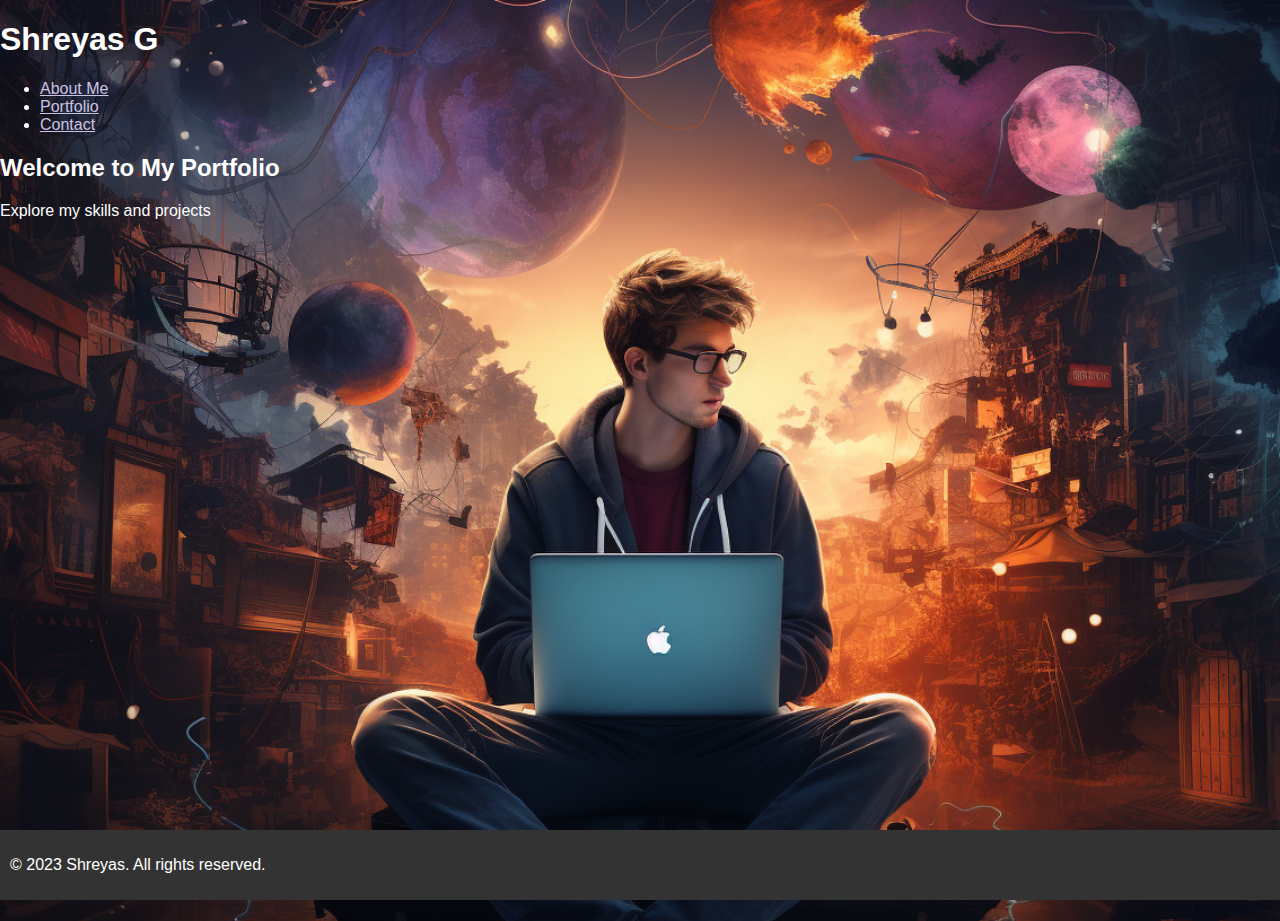
<file: index.html>
<!DOCTYPE html>
<html lang="en">
<head>
    <meta charset="UTF-8">
    <meta name="viewport" content="width=device-width, initial-scale=1.0">
    <title>Shreyas G - Portfolio</title>
    <link rel="stylesheet" href="style.css">
<style>
        body {
            font-family: Arial, sans-serif;
            margin: 0;
            padding: 0;
		color: white;
            overflow: hidden;
            background-image: url('background1.jpg');
            background-size: cover;
            background-position: center;
            background-repeat: no-repeat;
            height: 100vh;
        }

      
    </style>

</head>
<body>

 <header>
        <h1>Shreyas G</h1>
        <nav>
            <ul>
                <li><a href="about.html">About Me</a></li>
                <li><a href="portfolio.html">Portfolio</a></li>
                <li><a href="contact.html">Contact</a></li>
            </ul>
        </nav>
    </header>

    <section class="hero">
        <h2>Welcome to My Portfolio</h2>
        <p>Explore my skills and projects</p>

    </section>
   <footer>
    <p>&copy; 2023 Shreyas. All rights reserved.</p>
</footer>
<script src="script.js"></script>
</body>
</html>
</file>
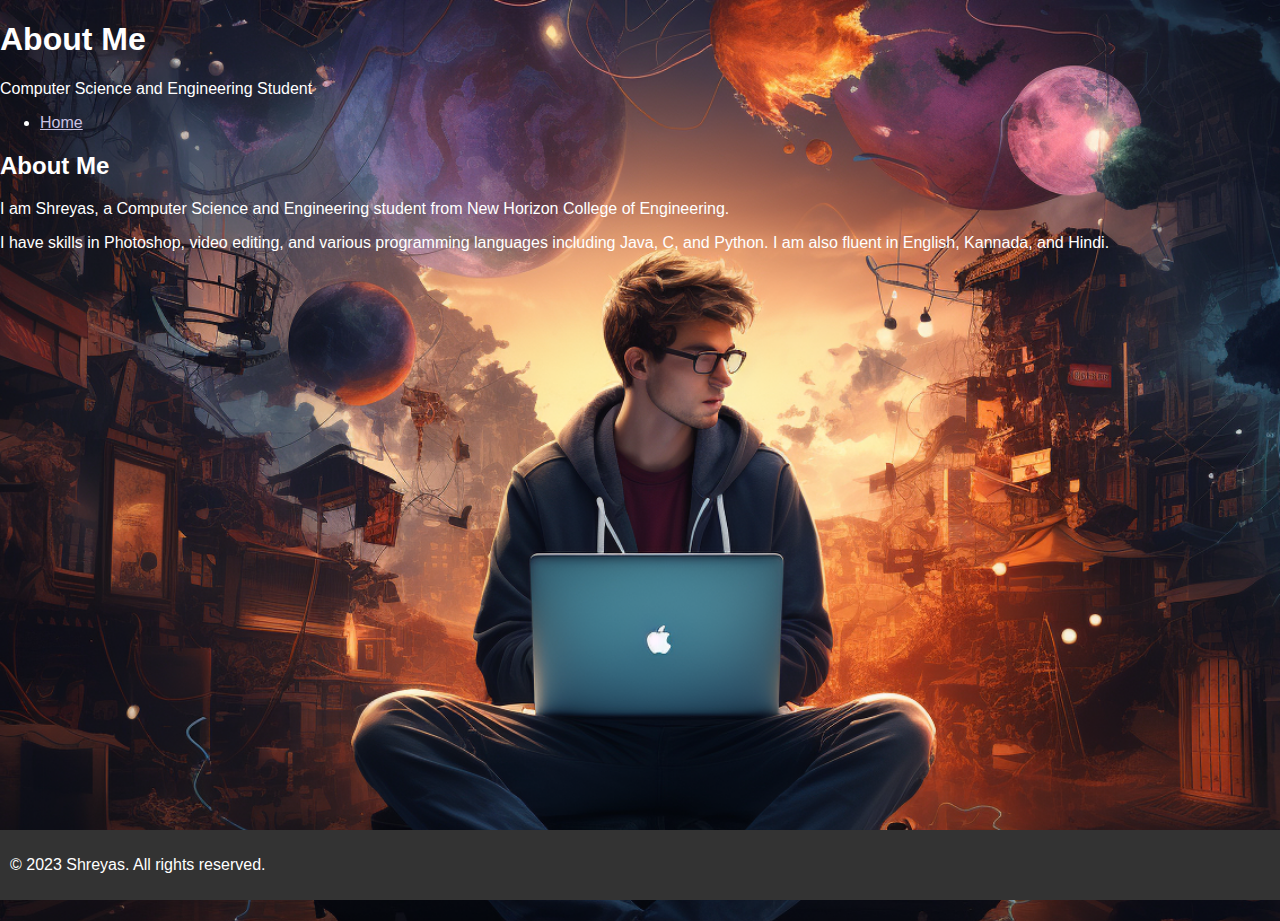
<file: about.html>
<!DOCTYPE html>
<html lang="en">
<head>
    <meta charset="UTF-8">
    <meta name="viewport" content="width=device-width, initial-scale=1.0">
    <link rel="stylesheet" href="style.css">
    <title>About Me - Shreyas</title>
<style>
        body {
            font-family: Arial, sans-serif;
            margin: 0;
            padding: 0;
            overflow: hidden;
	color: white;
            background-image: url('background1.jpg');
            background-size: cover;
            background-position: center;
            background-repeat: no-repeat;
            height: 100vh;
        }

        
    </style>
</head>
<body>
    <header>
        <h1>About Me</h1>
        <p>Computer Science and Engineering Student</p>
    </header>

    <nav>
        <ul>
            <li><a href="index.html">Home</a></li>
        </ul>
    </nav>

    <section class="main-content">
        <h2>About Me</h2>
        <p>
            I am Shreyas, a Computer Science and Engineering student from New Horizon College of Engineering.
        </p>
        <p>
            I have skills in Photoshop, video editing, and various programming languages including Java, C, and Python. I am also fluent in English, Kannada, and Hindi.
        </p>
    </section>

    <script src="script.js"></script>

<footer>
    <p>&copy; 2023 Shreyas. All rights reserved.</p>
</footer>
</body>

</html>
</file>
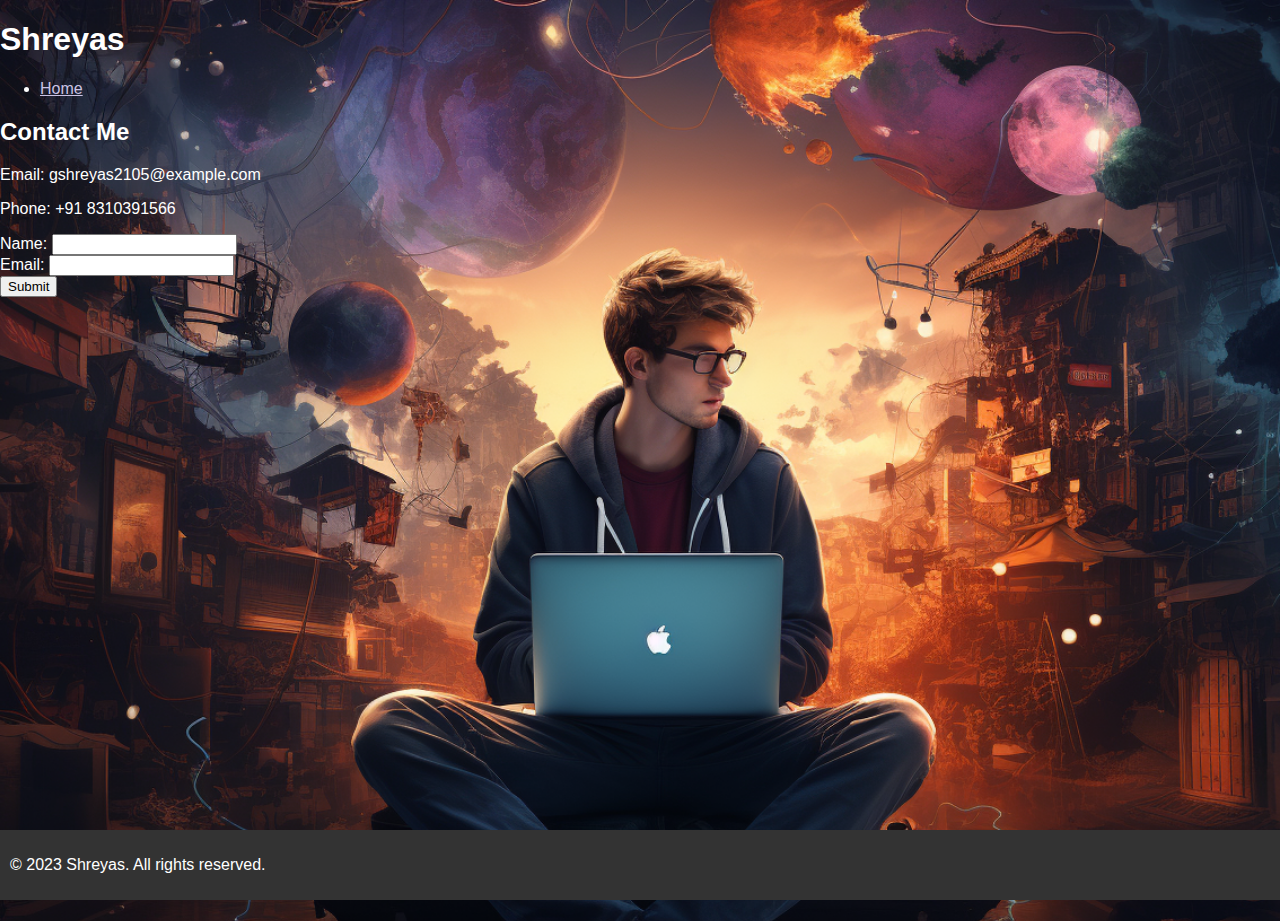
<file: contact.html>
<!DOCTYPE html>
<html lang="en">
<head>
    <meta charset="UTF-8">
    <meta name="viewport" content="width=device-width, initial-scale=1.0">
    <title>Contact Me - Shreyas</title>
    <link rel="stylesheet" href="style.css">
<style>
        body {
            font-family: Arial, sans-serif;
            margin: 0;
            padding: 0;color: white;
            overflow: hidden;
            background-image: url('background1.jpg');
            background-size: cover;
            background-position: center;
            background-repeat: no-repeat;
            height: 100vh;
        }

        
    </style>
</head>
<body>
    <header>
        <h1>Shreyas</h1>
        <nav>
            <ul>
                <li><a href="index.html">Home</a></li>
            </ul>
        </nav>
    </header>

    <section class="contact">
        <h2>Contact Me</h2>
        <p>Email: gshreyas2105@example.com</p>
        <p>Phone: +91 8310391566</p>
        <!-- Add additional contact information as needed -->
    </section>

   <form onsubmit="return validateForm()">
    <label for="name">Name:</label>
    <input type="text" id="name" name="name"><br>

    <label for="email">Email:</label>
    <input type="email" id="email" name="email"><br>

    <input type="submit" value="Submit">
</form>


    <footer>
    <p>&copy; 2023 Shreyas. All rights reserved.</p>
</footer>
<script src="script.js"></script>
</body>
</html>
</file>
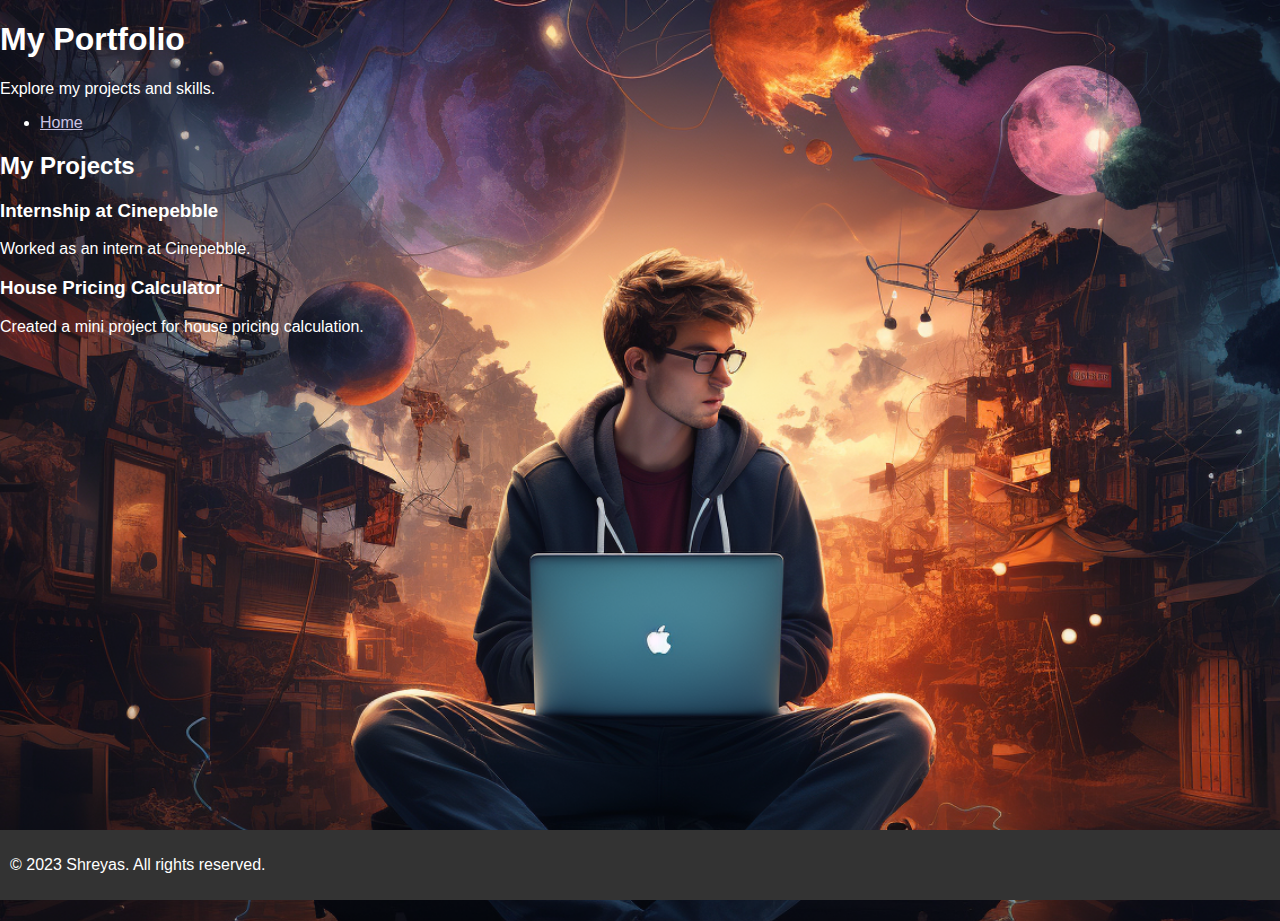
<file: portfolio.html>
<!DOCTYPE html>
<html lang="en">
<head>
    <meta charset="UTF-8">
    <meta name="viewport" content="width=device-width, initial-scale=1.0">
    <link rel="stylesheet" href="style.css">
    <title>Portfolio - Shreyas</title>
<style>
        body {
            font-family: Arial, sans-serif;
            margin: 0;
            padding: 0;
            overflow: hidden;
color: white;
            background-image: url('background1.jpg');
            background-size: cover;
            background-position: center;
            background-repeat: no-repeat;
            height: 100vh;
        }

        
    </style>
</head>
<body>
    <header>
        <h1>My Portfolio</h1>
        <p>Explore my projects and skills.</p>
    </header>

    <nav>
        <ul>
            <li><a href="index.html">Home</a></li>
        </ul>
    </nav>

    <section class="main-content">
        <h2>My Projects</h2>
        
        <article class="project">
            <h3>Internship at Cinepebble</h3>
            <p>Worked as an intern at Cinepebble.</p>
        </article>

        <article class="project">
            <h3>House Pricing Calculator</h3>
            <p>Created a mini project for house pricing calculation.</p>
        </article>
    </section>

    <script src="script.js"></script>
<footer>
    <p>&copy; 2023 Shreyas. All rights reserved.</p>
</footer>
</body>
</html>
</file>
<file: style.css>
footer {
    position: fixed;
    bottom: 0;
    left: 0;
    width: 100%;
    background-color: #333; 
    padding: 10px;
    text-align: left;
    color: white; 
}

a {
    color: #CBC3E3; 
}

pre, code {
    white-space: pre-wrap;
    tab-size: 4; 
}
</file>
